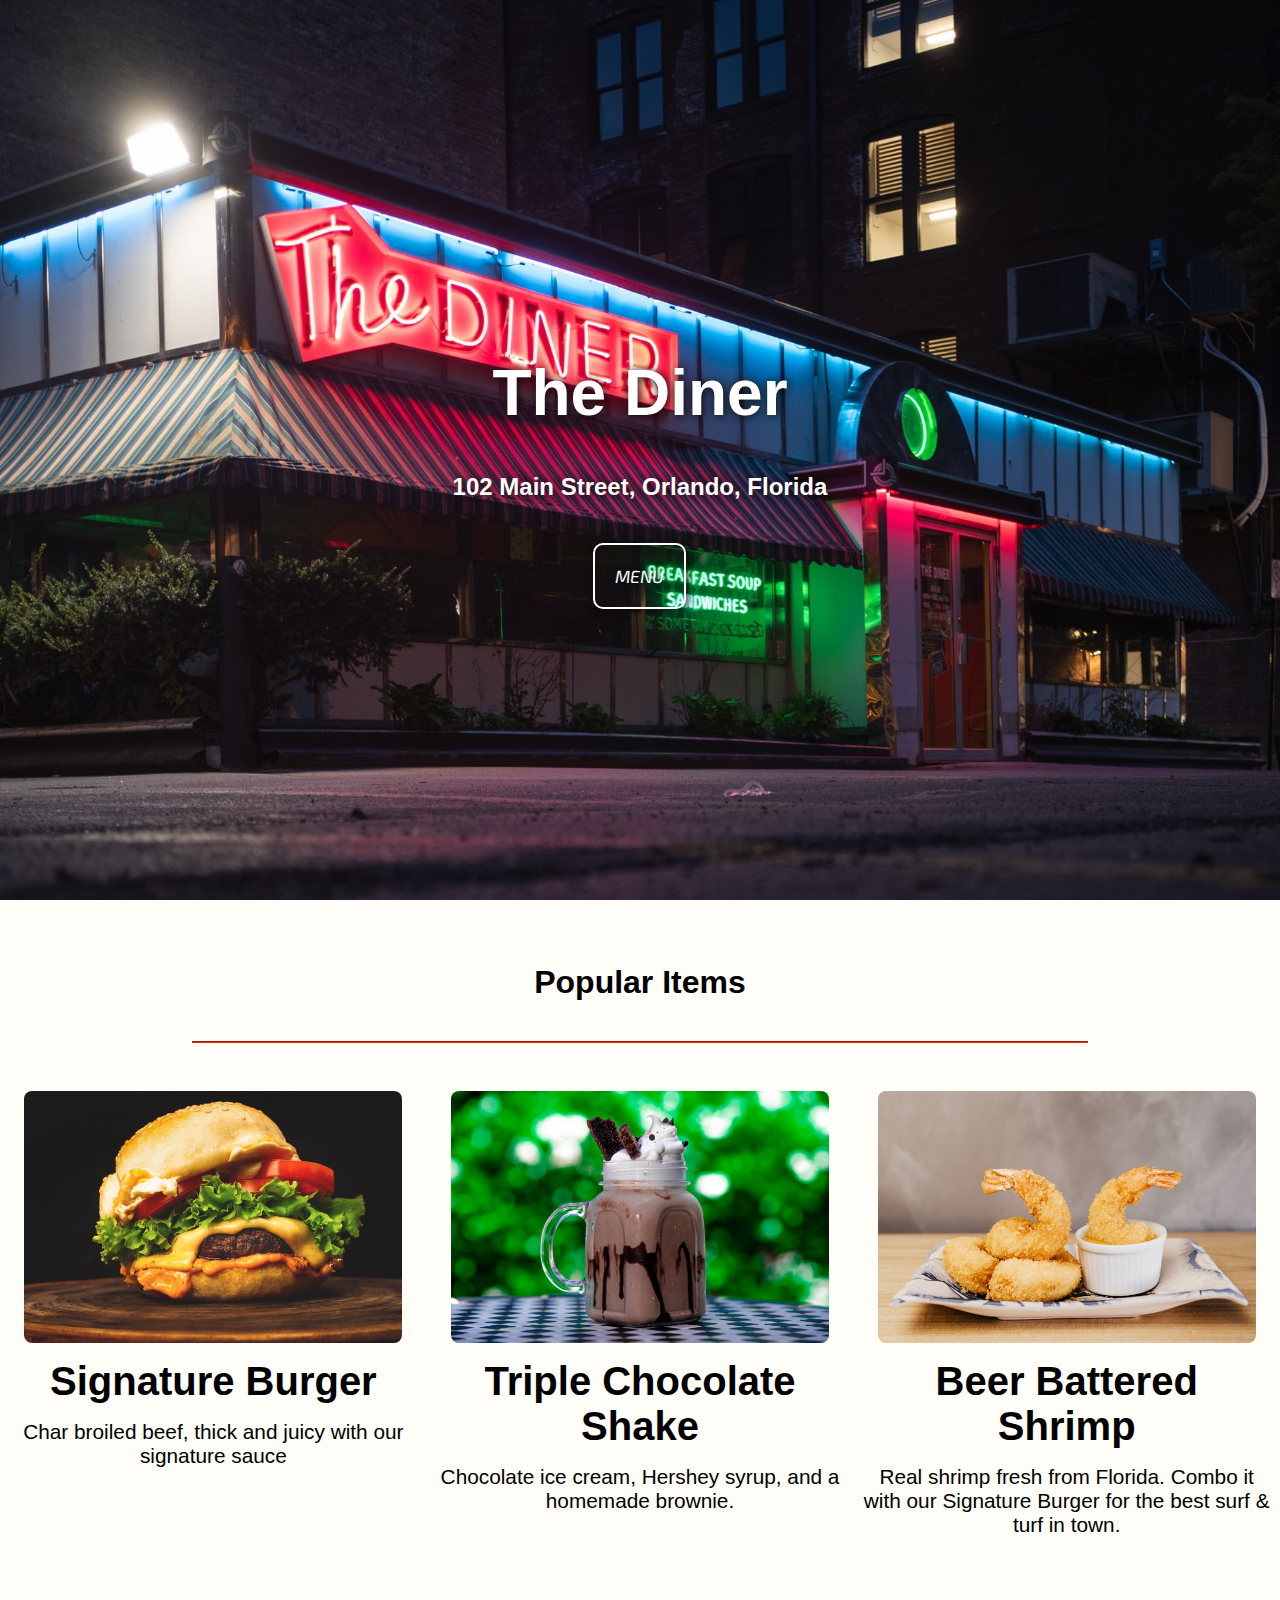
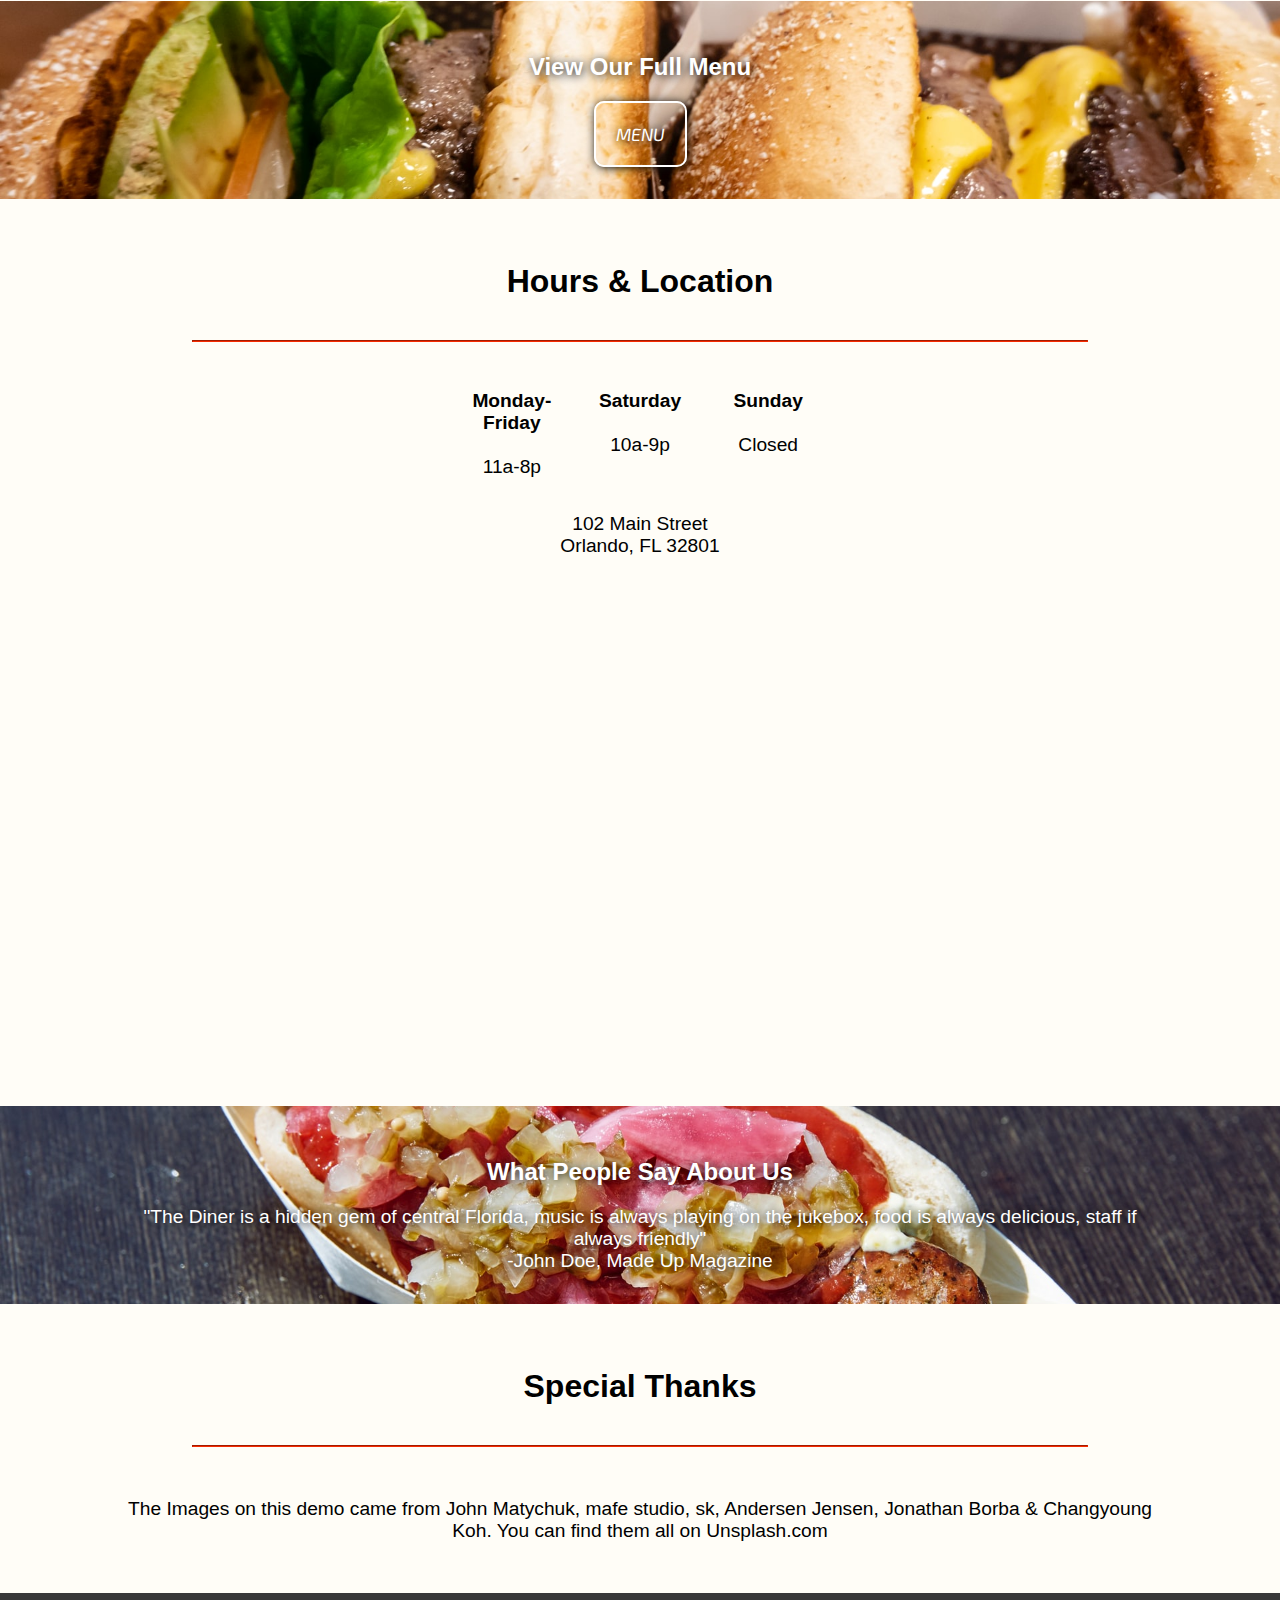
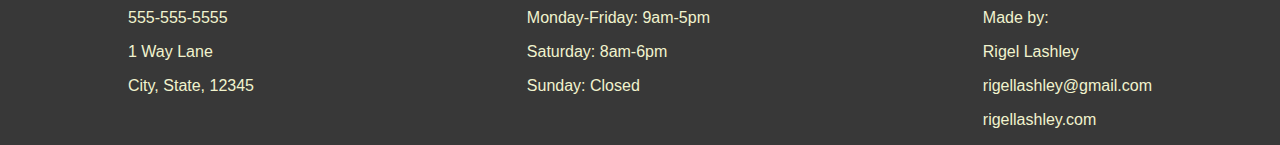
<file: index.html>
<!DOCTYPE html>
<!--[if lte IE 6]><html class="preIE7 preIE8 preIE9"><![endif]-->
<!--[if IE 7]><html class="preIE8 preIE9"><![endif]-->
<!--[if IE 8]><html class="preIE9"><![endif]-->
<!--[if gte IE 9]><!--><html lang="en"><!--<![endif]-->
<head>
    <meta charset="UTF-8">
    <meta http-equiv="X-UA-Compatible" content="IE=edge,chrome=1">
    <meta name="viewport" content="width=device-width,initial-scale=1">
    <title>The Diner</title>
    <link rel="shortcut icon" href="favicon.ico" type="image/vnd.microsoft.icon">
    <link rel="stylesheet" href="assets/styles.css" type="text/css">
  </head>
  <body>
      
    <div class="hero">
        <div class="hero-content">
                <h1>The Diner</h1>
                <h3>102 Main Street, Orlando, Florida</h3>
                <a class="neon-btn" href="menu.html">MENU</a>
        </div>
    </div>
    <div class="container">
        <div class="content">
            <h3>Popular Items</h3>
            <hr>
            <div class="cards">
                <div class="card">
                    <img src="assets/imgs/burger.jpg">
                    <h4>Signature Burger</h4>
                    <p>Char broiled beef, thick and juicy with our signature sauce</p>
                </div>
                <div class="card">
                    <img src="assets/imgs/milkshake.jpg">
                    <h4>Triple Chocolate Shake</h4>
                    <p>Chocolate ice cream, Hershey syrup, and a homemade brownie. </p>
                </div>
                <div class="card">
                    <img src="assets/imgs/shrimp.jpg">
                    <h4>Beer Battered Shrimp</h4>
                    <p>Real shrimp fresh from Florida. Combo it with our Signature Burger for the best surf & turf in town.</p>
                </div>
            </div>
        </div>
        <div class="content">
            <div class="breaker content" id="breaker-one">
                <h2>View Our Full Menu</h2>
                <a class="neon-btn" href="menu.html">MENU</a>
            </div>
        </div>
        <div class="content">
            <h3>Hours & Location</h3>
            <hr>
            <div class="cards">
                <p class="card"><strong>Monday-Friday</strong><br>11a-8p</p>
                <p class="card"><strong>Saturday</strong><br>10a-9p</p>
                <p class="card"><strong>Sunday</strong><br>Closed</p>
            </div>
            <p class="card">
                102 Main Street <br>
                Orlando, FL 32801
            </p>
            <div class="card">
                    <iframe src="https://www.google.com/maps/embed?pb=!1m18!1m12!1m3!1d4957.163332698353!2d-81.38068318071655!3d28.532390601004476!2m3!1f0!2f0!3f0!3m2!1i1024!2i768!4f13.1!3m3!1m2!1s0x88e77b0411dc6951%3A0x3111f942b5b511f8!2sMain%20Ln%2C%20Orlando%2C%20FL%2032801!5e0!3m2!1sen!2sus!4v1597451183235!5m2!1sen!2sus" width="600" height="450" frameborder="0" style="border:0;" allowfullscreen="" aria-hidden="false" tabindex="0"></iframe>
            </div>
        </div>
        <div class="content">
            <div class="breaker content" id="breaker-two">
                <h2>What People Say About Us</h2>
                <p>"The Diner is a hidden gem of central Florida, music is always playing on the jukebox, food is always delicious, staff if always friendly"</p>
                <p>-John Doe, Made Up Magazine</p>
            </div>
        </div>
        <div class="content">
            <h3>Special Thanks</h3>
            <hr>
              <p class="blocktext">The Images on this demo came from <a href="https://unsplash.com/@john_matychuk?utm_source=unsplash&amp;utm_medium=referral&amp;utm_content=creditCopyText">John Matychuk</a>, <a href="https://unsplash.com/@mafe_studio?utm_source=unsplash&amp;utm_medium=referral&amp;utm_content=creditCopyText">mafe studio</a>, <a href="https://unsplash.com/@rollelflex_graphy726?utm_source=unsplash&amp;utm_medium=referral&amp;utm_content=creditCopyText">sk</a>, <a href="https://unsplash.com/@andersenjensen?utm_source=unsplash&amp;utm_medium=referral&amp;utm_content=creditCopyText">Andersen Jensen</a>, <a href="https://unsplash.com/@jonathanborba?utm_source=unsplash&amp;utm_medium=referral&amp;utm_content=creditCopyText">Jonathan Borba</a> & <a href="https://unsplash.com/@kcy1019?utm_source=unsplash&amp;utm_medium=referral&amp;utm_content=creditCopyText">Changyoung Koh</a>. You can find them all on <a href="https://unsplash.com/">Unsplash.com</a></p>
        </div>
        <footer>
            <div>
                <p>555-555-5555</p>
                <p>1 Way Lane</p>
                <p>City, State, 12345</p>
            </div>
            <div>
                <p>Monday-Friday: 9am-5pm</p>
                <p>Saturday: 8am-6pm</p>
                <p>Sunday: Closed</p>
            </div>
            <div>
                <p>Made by:</p>
                <p>Rigel Lashley</p>
                <p>rigellashley@gmail.com</p>
                <p>rigellashley.com</p>
            </div>
        </footer>
    </div>
  </body>
</html>
</file>
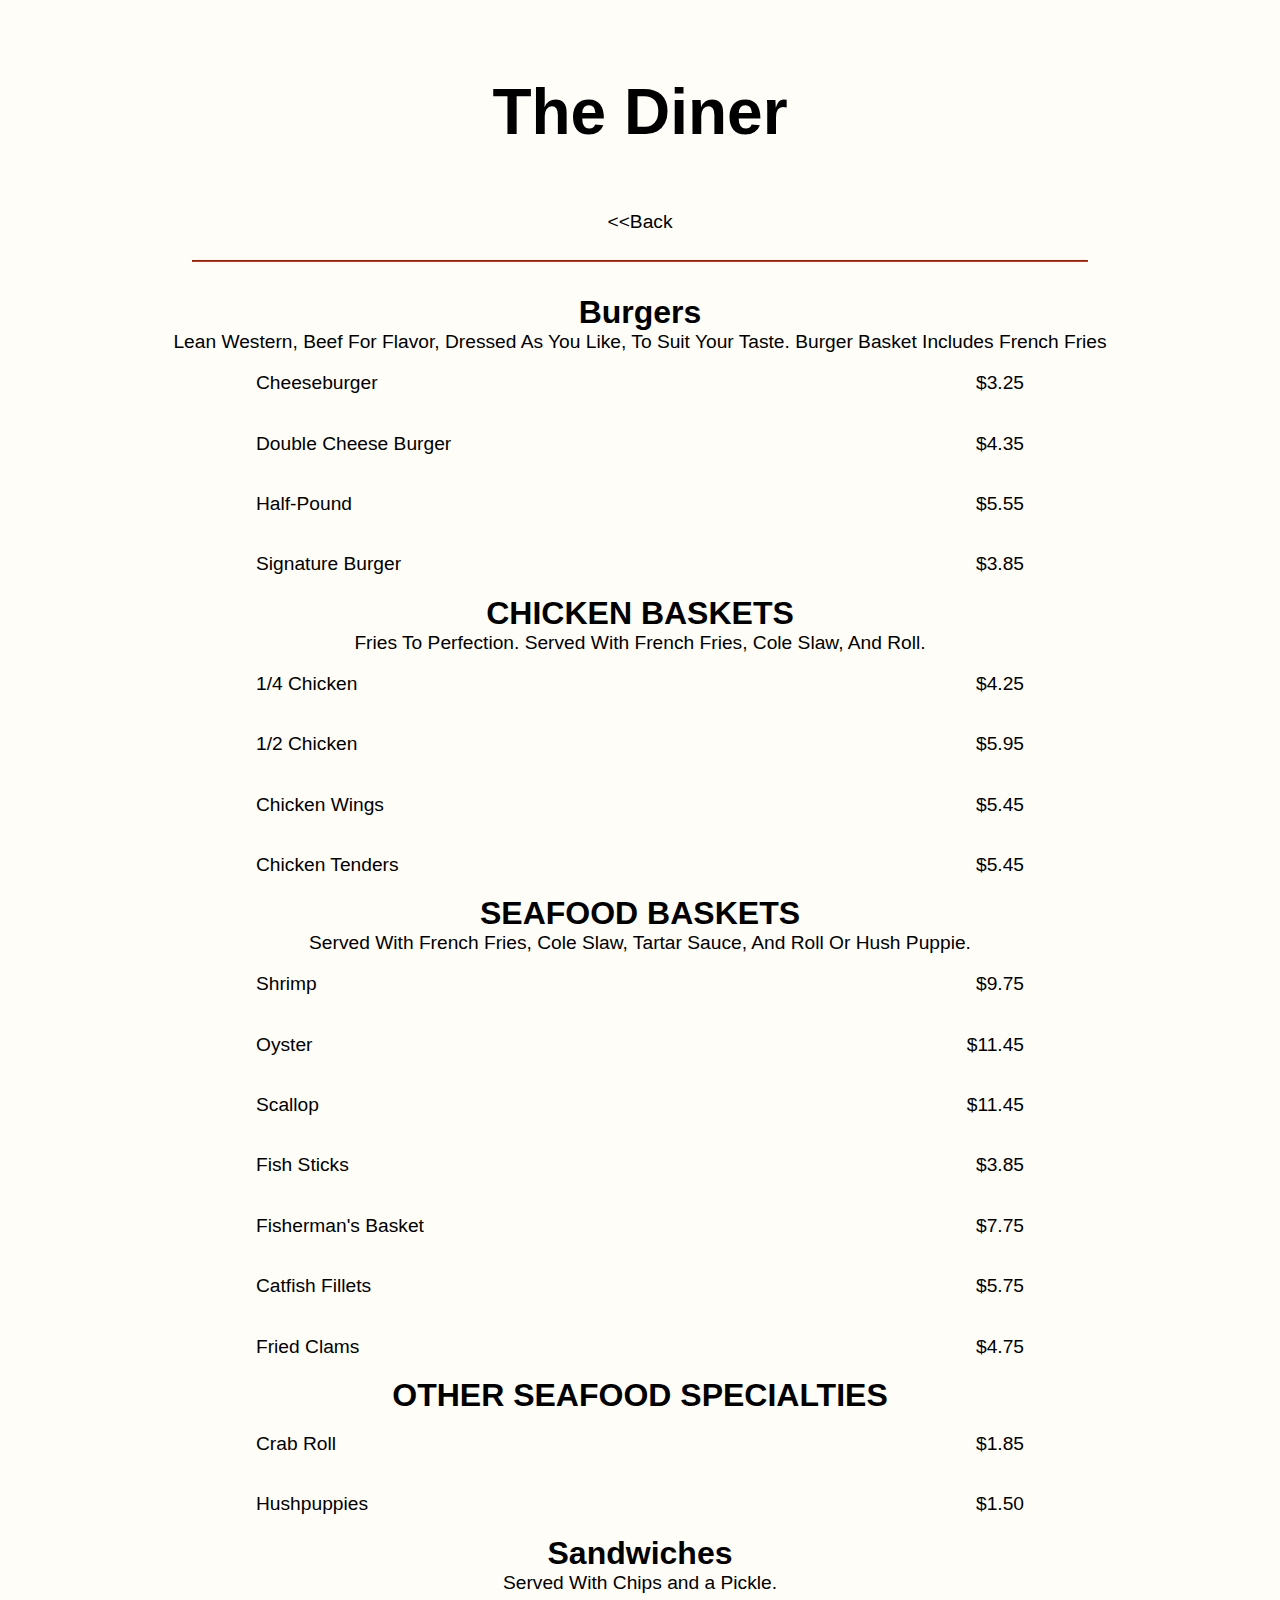
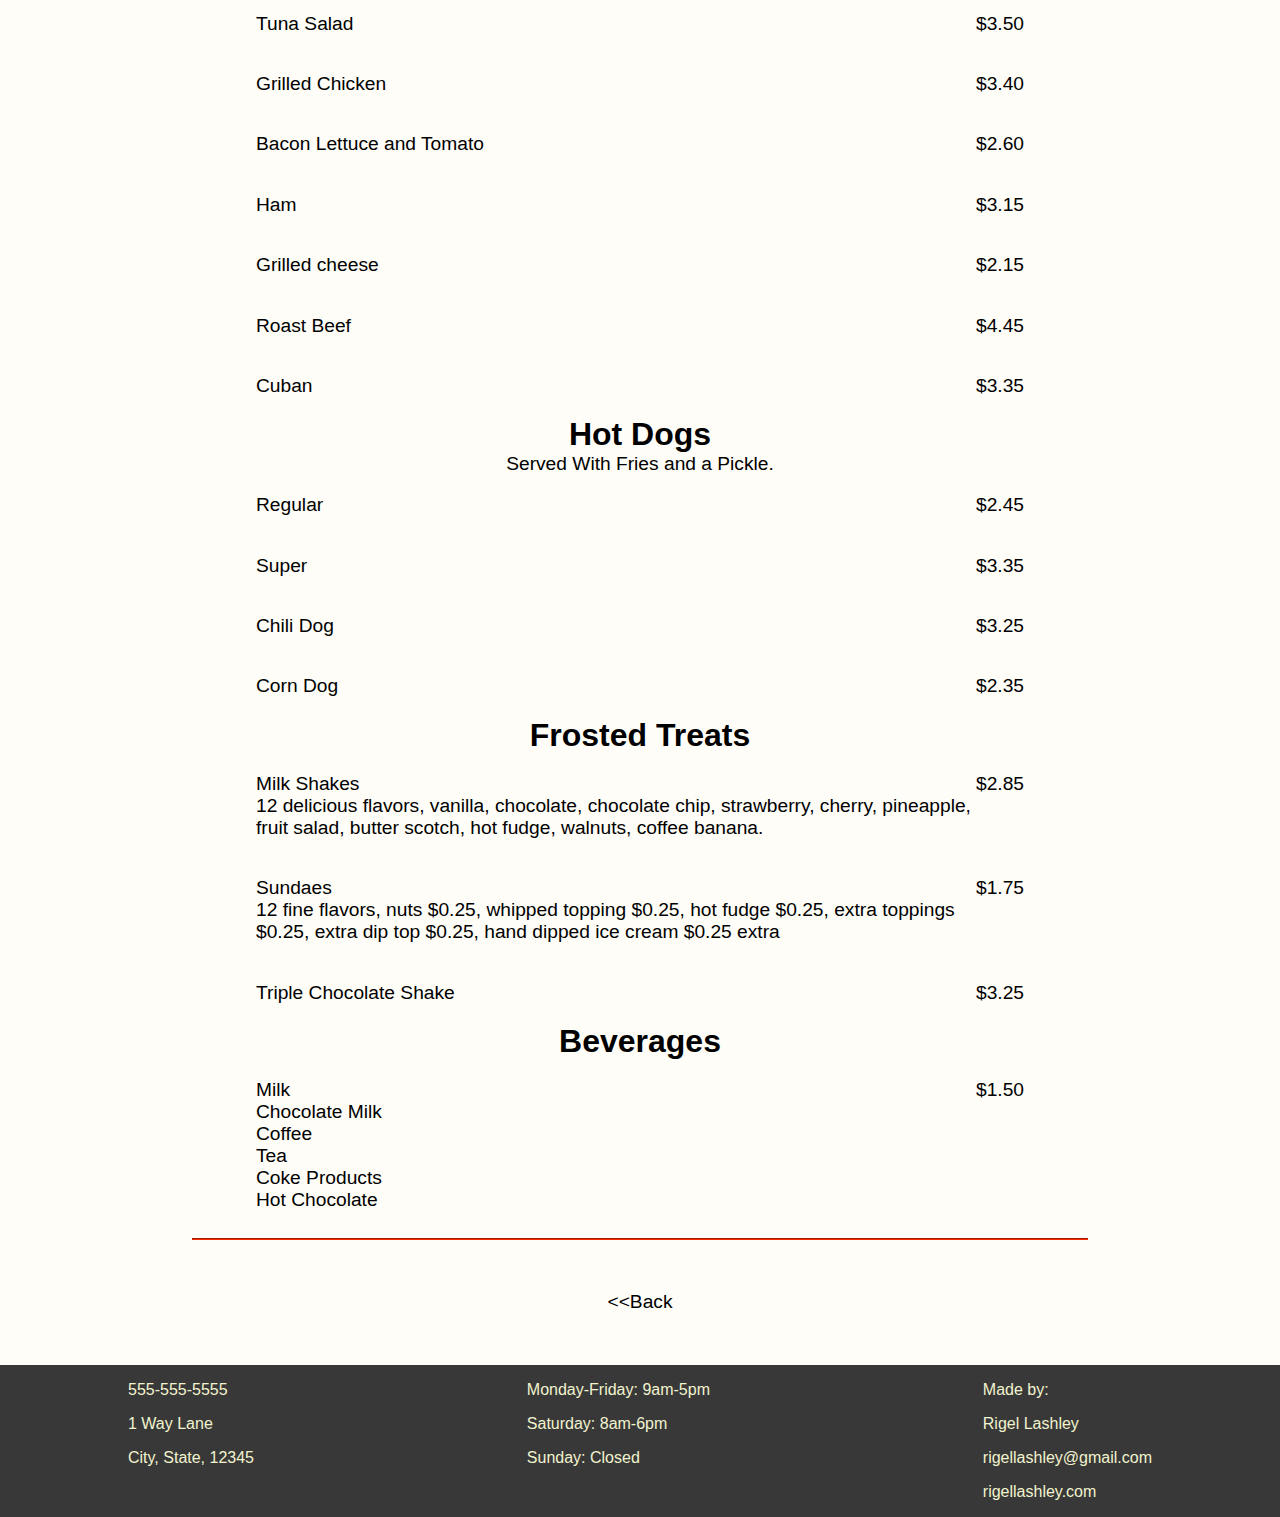
<file: menu.html>
<!DOCTYPE html>
<!--[if lte IE 6]><html class="preIE7 preIE8 preIE9"><![endif]-->
<!--[if IE 7]><html class="preIE8 preIE9"><![endif]-->
<!--[if IE 8]><html class="preIE9"><![endif]-->
<!--[if gte IE 9]><!--><html lang="en"><!--<![endif]-->
<head>
    <meta charset="UTF-8">
    <meta http-equiv="X-UA-Compatible" content="IE=edge,chrome=1">
    <meta name="viewport" content="width=device-width,initial-scale=1">
    <title>The Diner</title>
    <link rel="shortcut icon" href="favicon.ico" type="image/vnd.microsoft.icon">
    <link rel="stylesheet" href="assets/styles.css" type="text/css">
  </head>
  <body>
    <div class="container">
        <div class="content">
            <h1><a href="index.html">The Diner</a></h1>
            <p><a href="index.html">&lt;&lt;Back</a></p>
            <hr>
            <div class="menu-head">
                <h3>Burgers</h3>
                <p>Lean Western, Beef For Flavor, Dressed As You Like, To Suit Your Taste. Burger Basket Includes French Fries</p>
            </div>
            <div class="menu-item">
                <p>Cheeseburger</p>
                <p>$3.25</p>
            </div>
            <div class="menu-item">
                <p>Double Cheese Burger</p>
                <p>$4.35</p>
            </div>
            <div class="menu-item">
                <p>Half-Pound</p>
                <p>$5.55</p>
            </div>
            <div class="menu-item">
                <p>Signature Burger</p>
                <p>$3.85</p>
            </div>
            <div class="menu-head">
                <h3>CHICKEN BASKETS</h3>
                <p>Fries To Perfection. Served With French Fries, Cole Slaw, And Roll.</p>
            </div>
            <div class="menu-item">
                <p>1/4 Chicken</p>
                <p>$4.25</p>
            </div>
            <div class="menu-item">
                <p>1/2 Chicken</p>
                <p>$5.95</p>
            </div>
            <div class="menu-item">
                <p>Chicken Wings</p>
                <p>$5.45</p>
            </div>
            <div class="menu-item">
                <p>Chicken Tenders</p>
                <p>$5.45</p>
            </div>
            <div class="menu-head">
                <h3>SEAFOOD BASKETS</h3>
                <p>Served With French Fries, Cole Slaw, Tartar Sauce, And Roll Or Hush Puppie.</p>
            </div>
            <div class="menu-item">
                <p>Shrimp</p>
                <p>$9.75</p>
            </div>
            <div class="menu-item">
                <p>Oyster</p>
                <p>$11.45</p>
            </div>
            <div class="menu-item">
                <p>Scallop</p>
                <p>$11.45</p>
            </div>
            <div class="menu-item">
                <p>Fish Sticks</p>
                <p>$3.85</p>
            </div>
            <div class="menu-item">
                <p>Fisherman's Basket</p>
                <p>$7.75</p>
            </div>
                <div class="menu-item">
                <p>Catfish Fillets</p>
                <p>$5.75</p>
            </div>
            <div class="menu-item">
                <p>Fried Clams</p>
                <p>$4.75</p>
            </div>
            <div class="menu-head">
                <h3>OTHER SEAFOOD SPECIALTIES</h3>
            </div>
            <div class="menu-item">
                <p>Crab Roll</p>
                <p>$1.85</p>
            </div>
            <div class="menu-item">
                <p>Hushpuppies</p>
                <p>$1.50</p>
            </div>
            <div class="menu-head">
                <h3>Sandwiches</h3>
                <p>Served With Chips and a Pickle.</p>
            </div>
            <div class="menu-item">
                <p>Tuna Salad</p>
                <p>$3.50</p>
            </div>
            <div class="menu-item">
                <p>Grilled Chicken</p>
                <p>$3.40</p>
            </div>
            <div class="menu-item">
                <p>Bacon Lettuce and Tomato</p>
                <p>$2.60</p>
            </div>
            <div class="menu-item">
                <p>Ham</p>
                <p>$3.15</p>
            </div>
            <div class="menu-item">
                <p>Grilled cheese</p>
                <p>$2.15</p>
            </div>
            <div class="menu-item">
                <p>Roast Beef</p>
                <p>$4.45</p>
            </div>
            <div class="menu-item">
                <p>Cuban</p>
                <p>$3.35</p>
            </div>
            <div class="menu-head">
                <h3>Hot Dogs</h3>
                <p>Served With Fries and a Pickle.</p>
            </div>
            <div class="menu-item">
                <p>Regular</p>
                <p>$2.45</p>
            </div>
            <div class="menu-item">
                <p>Super</p>
                <p>$3.35</p>
            </div>
            <div class="menu-item">
                <p>Chili Dog</p>
                <p>$3.25</p>
            </div>
            <div class="menu-item">
                <p>Corn Dog</p>
                <p>$2.35</p>
            </div>
            <div class="menu-head">
                <h3>Frosted Treats</h3>
            </div>
            <div class="menu-item">
                <p>Milk Shakes <br>
                12 delicious flavors, vanilla, chocolate, chocolate chip, strawberry, cherry, pineapple, fruit salad, butter scotch, hot fudge, walnuts, coffee banana.
                </p>
                <p>$2.85</p>
            </div>
            <div class="menu-item">
                <p>Sundaes <br>
                12 fine flavors, nuts $0.25, whipped topping $0.25, hot fudge $0.25, extra toppings $0.25, extra dip top $0.25, hand dipped ice cream $0.25 extra
                </p>
                <p>$1.75</p>
            </div>
            <div class="menu-item">
                <p>Triple Chocolate Shake</p>
                <p>$3.25</p>
            </div>
            <div class="menu-head">
                <h3>Beverages</h3>
            </div>
            <div class="menu-item">
                <p>Milk <br> Chocolate Milk <br> Coffee <br> Tea <br> Coke Products <br> Hot Chocolate</p>
                <p>$1.50</p>
            </div>
        <hr>
        <p><a href="index.html">&lt;&lt;Back</a></p>
        </div>
        <footer>
            <div>
                <p>555-555-5555</p>
                <p>1 Way Lane</p>
                <p>City, State, 12345</p>
            </div>
            <div>
                <p>Monday-Friday: 9am-5pm</p>
                <p>Saturday: 8am-6pm</p>
                <p>Sunday: Closed</p>
            </div>
            <div>
                <p>Made by:</p>
                <p>Rigel Lashley</p>
                <p>rigellashley@gmail.com</p>
                <p>rigellashley.com</p>
            </div>
        </footer>
    </div>
  </body>
</html>
</file>
<file: assets/styles.css>
@import url('https://fonts.googleapis.com/css2?family=Exo+2:ital,wght@0,100;1,200&display=swap');


/* general */
*{
    -webkit-box-sizing: border-box;
            box-sizing: border-box;
}

body{
    padding: 0;
    margin: 0;
    font-family: sans-serif;
    background-color: #fffdf7;
}

a{
    text-decoration: none;
    color: inherit;
}
.container{
}

h1{
    font-size: 4rem;
}
.neon-btn{
    padding: 20px;
    background-color: transparent;
    border: 2px solid #fff;
    border-radius: 10px;
    color: #fff;
    font-size: 1.1rem;
    -webkit-box-shadow: 1px 1px 10px #0a0a0a;
            box-shadow: 1px 1px 10px #0a0a0a;
    cursor: pointer;
    max-width: 200px; 
    font-family: 'Exo 2', sans-serif;
    font-style: italic;
    text-shadow: 1px 1px 10px #0a0a0a;
}

.neon-btn:hover{
    animation: 2s neon infinite alternate;
}

@keyframes neon {
    
    0%, 19%, 21%, 25%, 27%, 64%, 66%, 100% {
      
        text-shadow:
            -0.2rem -0.2rem 1rem #fff,
            0.2rem 0.2rem 1rem #fff,
            0 0 2rem red,
            0 0 4rem red,
            0 0 6rem red,
            0 0 8rem red,
            0 0 10rem red;
        
        box-shadow:
            0 0 .5rem #fff,
            inset 0 0 .5rem #fff,
            0 0 1rem red,
            inset 0 0 2rem red,
            0 0 1rem red,
            inset 0 0 1rem red;        
    }
    
    20%, 26%, 65% {        
        text-shadow: none;
        box-shadow: none;
    }    
}


/* hero styles */
.hero{
    background: url('imgs/diner.jpg') no-repeat center center fixed;
    height: 100vh;
    width: auto;
    background-size: cover;
    display: -webkit-box;
    display: -ms-flexbox;
    display: flex;
    -webkit-box-pack: center;
    -ms-flex-pack: center;
    justify-content: center;
    -webkit-box-align: center;
    -ms-flex-align: center;
    align-items: center;
    color:white;
    text-shadow: 1px 1px 10px #0a0a0a;
    text-align: center;
}
.hero h1{
    font-size: 4rem;
    padding-right: 1rem;
    padding-left: 1rem;
}
.hero h3{
    font-size: 1.5rem;
    padding-left: 0.5rem;
    padding-right: 0.5rem;
    margin-bottom: 4rem;
}

/* end hero style */

/* content style */
.content{
    color: black;
    display: -webkit-box;
    display: -ms-flexbox;
    display: flex;
    -webkit-box-orient: vertical;
    -webkit-box-direction: normal;
        -ms-flex-direction: column;
            flex-direction: column;
    -webkit-box-align: center;
        -ms-flex-align: center;
            align-items: center;
    text-align: center;
    margin-top: 2rem;
    margin-bottom: 2rem;
}
.content h3{
    font-size: 2rem;
}
.content hr{
    width: 70%;
    border-color: #F62A00;
    margin-bottom: 2rem;
}

.content p{
    font-size: 1.2rem;
}
/*end content */

/*sunjects*/

.cards{
    display: -webkit-box;
    display: -ms-flexbox;
    display: flex;
    -webkit-box-orient: horizontal;
    -webkit-box-direction: normal;
    -ms-flex-direction: row;
    flex-direction: row;
    -webkit-box-pack: center;
    -ms-flex-pack: center;
    justify-content: center;
    -ms-flex-wrap: wrap;
    flex-wrap: wrap;
    color: black;
}

.card{
    margin-right: .5rem;
    margin-top: 1rem;
    -webkit-box-flex: 1;
        -ms-flex-positive: 1;
            flex-grow: 1;
    -ms-flex-preferred-size: 20%;
        flex-basis: 20%;
    -ms-flex-negative: 1;
        flex-shrink: 1;
    margin-left: .5rem;
    text-align: center;
    display: -webkit-box;
    display: -ms-flexbox;
    display: flex;
    -webkit-box-orient: vertical;
    -webkit-box-direction: normal;
        -ms-flex-direction: column;
            flex-direction: column;
    -webkit-box-align: center;
        -ms-flex-align: center;
            align-items: center;
    -webkit-box-pack:center;
        -ms-flex-pack:center;
            justify-content:top; 
    min-width: 100px;
}
.card i {
    background-color: #F1F3CE;
    font-size: 5rem;
    padding: 1.5rem;
    border-radius: 50%;
}
.card h4{
    font-size: 2.5rem;
    margin: 1rem;
}
.card p{
    font-size: 1.3rem;
    margin: 0;
}
.card img{
    border-radius: 8px;
    height: 252px;
    width: auto;
    
}

.breaker{
    color: white;
    text-shadow: 1px 1px 10px #0a0a0a;
    padding-top: 2rem;
    padding-bottom: 2rem;
    width: 100%;
    left: 0;
    margin-bottom: 0;
}
.breaker p{
    margin: auto;
    max-width: 80%;
}
#breaker-one{
    background-image: url('imgs/burgersandfries.jpg');
    background-size: cover;
    background-position: center;
}

#breaker-two{
    background-image: url('imgs/hotdog.jpg');
    background-size: cover;
    background-position: center;
}
.menu-head h3, .menu-head p{
    margin: 0;
}
.menu-item{
    width: 60%;
    display: flex;
    flex-direction: row;
    justify-content: space-between;
    text-align: left;
}

footer{
    width: 100%;
    background-color: #383838;
    color: #F1F3CE;
    position: absolute;
    padding-left: 10%;
    padding-right: 10%;
    display: -webkit-box;
    display: -ms-flexbox;
    display: flex;
    -webkit-box-pack: justify;
        -ms-flex-pack: justify;
            justify-content: space-between;
    -ms-flex-wrap: wrap;
        flex-wrap: wrap;
    
}

.blocktext{
    max-width: 80%;
}
/* Media Queries */
@media (max-width: 600px){
    .hero h1{
        font-size: 3rem;
    }
    .hero h3{
        font-size: 1.5rem;
    }
    .cards{
        -webkit-box-orient: vertical;
        -webkit-box-direction: normal;
            -ms-flex-direction: column;
                flex-direction: column;
    }
    .content h3{
        font-size: 1.5rem;
    }
    .contact{
        width: 100%;
    }
}
</file>
